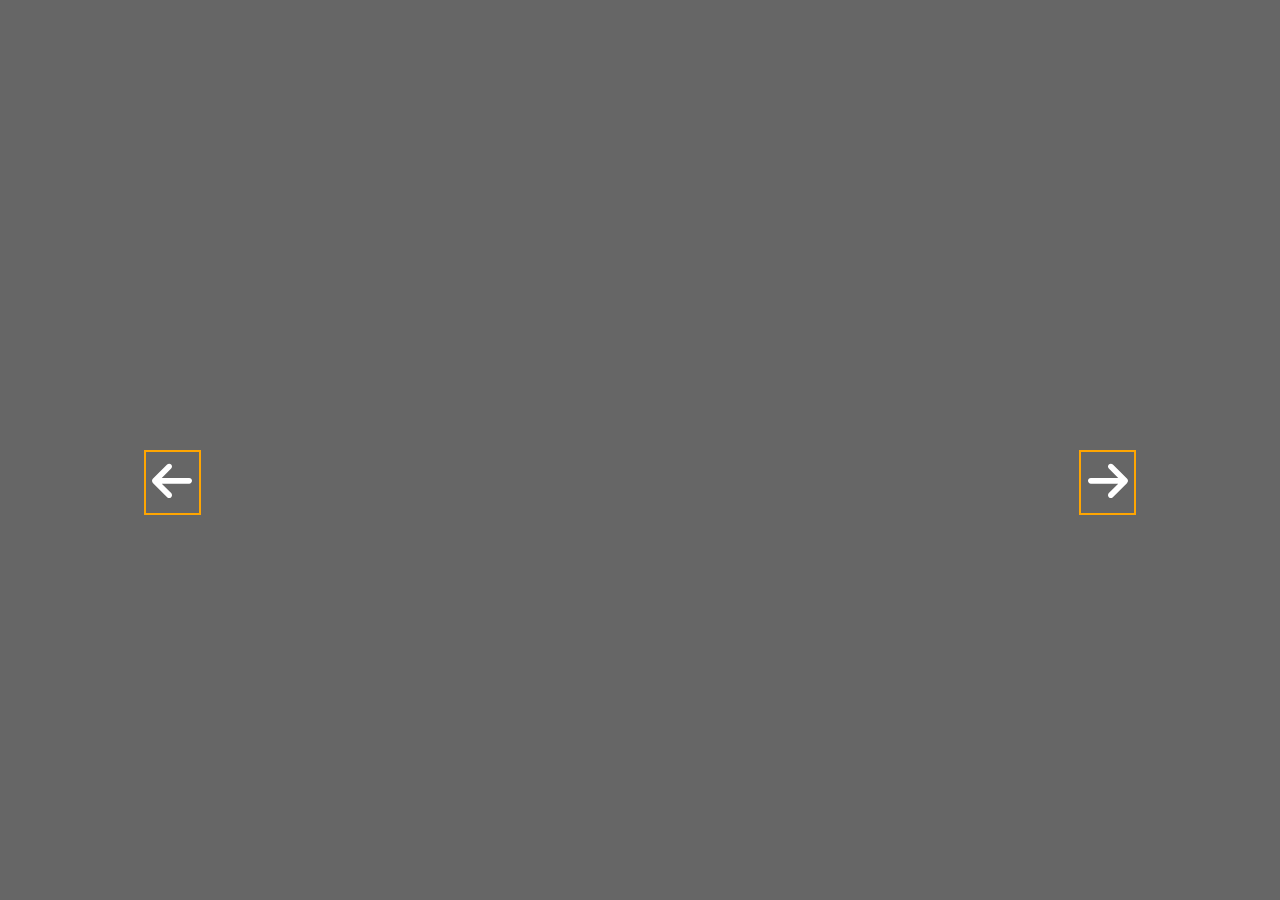
<file: Background Slider/index.html>
<!DOCTYPE html>
<html lang="en">
<head>
    <meta charset="UTF-8">
    <meta http-equiv="X-UA-Compatible" content="IE=edge">
    <meta name="viewport" content="width=device-width, initial-scale=1.0">
    <link rel="stylesheet" href="style.css">
    <title>Movie App</title>
    <script src="main.js" defer></script>
</head>
<body>
    <div class="slider">
    </div>
    <div class="btns">
        <button class="prev">
            <svg xmlns="http://www.w3.org/2000/svg" viewBox="0 0 448 512">
                <path d="M9.4 233.4c-12.5 12.5-12.5 32.8 0 45.3l160 160c12.5 12.5 32.8 12.5 45.3 0s12.5-32.8 0-45.3L109.2 288 416 288c17.7 0 32-14.3 32-32s-14.3-32-32-32l-306.7 0L214.6 118.6c12.5-12.5 12.5-32.8 0-45.3s-32.8-12.5-45.3 0l-160 160z"/></svg>
        </button>
        <button class="next">
            <svg xmlns="http://www.w3.org/2000/svg" viewBox="0 0 448 512">
                <path d="M438.6 278.6c12.5-12.5 12.5-32.8 0-45.3l-160-160c-12.5-12.5-32.8-12.5-45.3 0s-12.5 32.8 0 45.3L338.8 224 32 224c-17.7 0-32 14.3-32 32s14.3 32 32 32l306.7 0L233.4 393.4c-12.5 12.5-12.5 32.8 0 45.3s32.8 12.5 45.3 0l160-160z"/></svg>
        </button>
    </div>
</body>
</html>
</file>
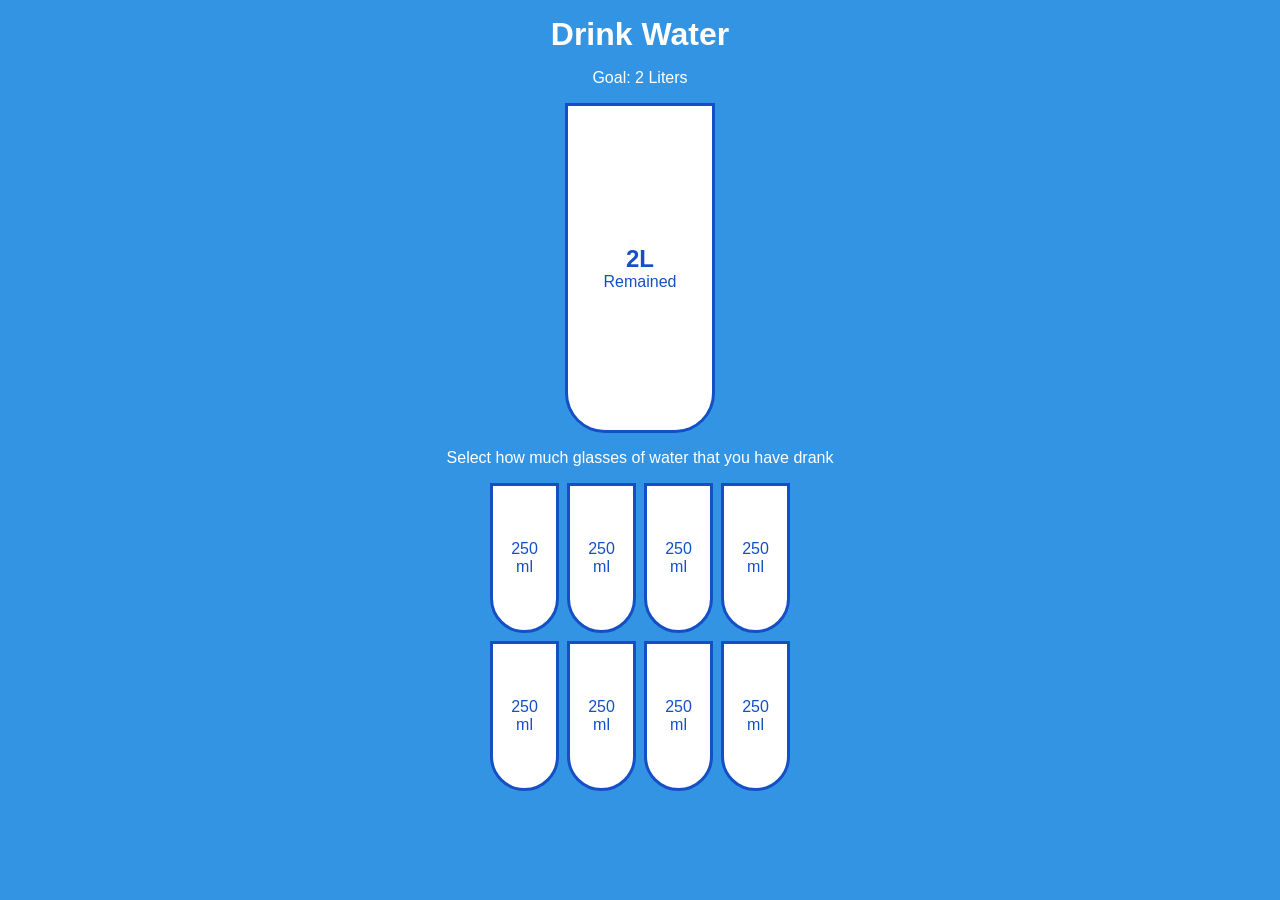
<file: Drink Water/index.html>
<!DOCTYPE html>
<html lang="en">

<head>
    <meta charset="UTF-8">
    <meta http-equiv="X-UA-Compatible" content="IE=edge">
    <meta name="viewport" content="width=device-width, initial-scale=1.0">
    <link rel="stylesheet" href="style.css">
    <title>Drink Water</title>
    <script src="main.js" defer></script>
</head>
<body>
    <h1>Drink Water</h1>
    <p>Goal: 2 Liters</p>
    <div class="head-cup">
        <div class="cup big">
            <h2>2L</h2>
            <p>Remained</p>
        </div>
        <div class="percent">12.5%</div>
    </div>
    <p>Select how much glasses of water that you have drank</p>
    <div class="cups">
        <div class="cup small">
            <p>250</p>
            <p>ml</p>
        </div>
        <div class="cup small">
            <p>250</p>
            <p>ml</p>
        </div>
        <div class="cup small">
            <p>250</p>
            <p>ml</p>
        </div>
        <div class="cup small">
            <p>250</p>
            <p>ml</p>
        </div>
        <div class="cup small">
            <p>250</p>
            <p>ml</p>
        </div>
        <div class="cup small">
            <p>250</p>
            <p>ml</p>
        </div>
        <div class="cup small">
            <p>250</p>
            <p>ml</p>
        </div>
        <div class="cup small">
            <p>250</p>
            <p>ml</p>
        </div>
    </div>
</body>
</html>
</file>
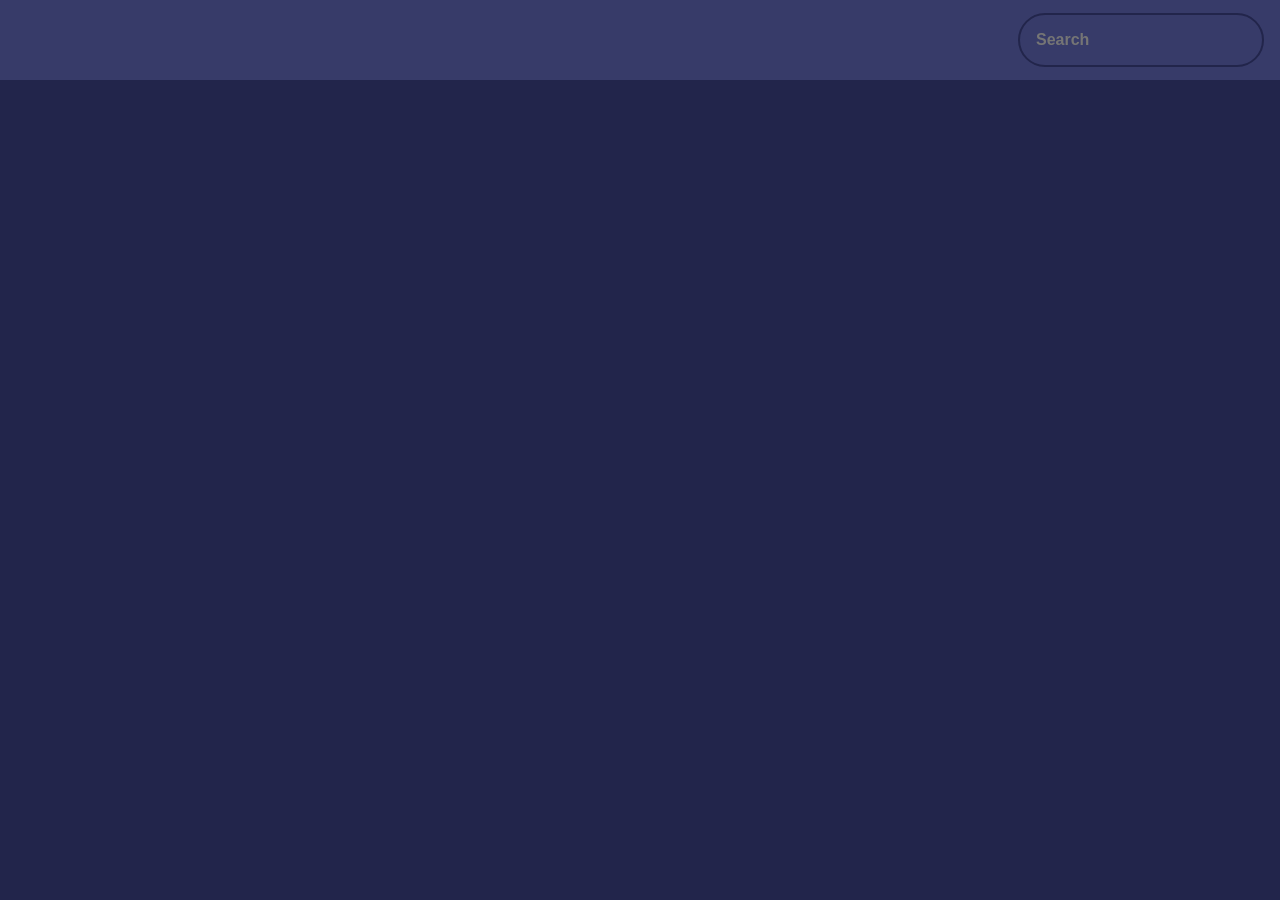
<file: Movie App/index.html>
<!DOCTYPE html>
<html lang="en">
<head>
    <meta charset="UTF-8">
    <meta http-equiv="X-UA-Compatible" content="IE=edge">
    <meta name="viewport" content="width=device-width, initial-scale=1.0">
    <link rel="stylesheet" href="style.css">
    <title>Movie App</title>
    <script src="main.js" defer></script>
</head>
<body>
    <header>
        <input type="search" placeholder="Search">
    </header>
    <div class="container"></div>
</body>
</html>
</file>
<file: Background Slider/style.css>
*,
*::before,
*::after {
    margin: 0;
    padding: 0;
    box-sizing: border-box;
    font-family: Arial, Helvetica, sans-serif;
}

body {
    height: 100vh;
    display: flex;
    justify-content: center;
    align-items: center;
    overflow: hidden;
    position: relative;
}
body::after {
    content: '';
    width: 100%;
    height: 100%;
    position: absolute;
    background-color: black;
    opacity: .6;
    top: 0;
    left: 0;
    z-index: -1;
}
body, .slider {
    background-position: center;
    background-size: cover;
    transition: .3s;
    -webkit-transition: .3s;
    -moz-transition: .3s;
    -ms-transition: .3s;
    -o-transition: .3s;
}
.slider {
    width: 70%;
    height: 70%;
    position: absolute;
}
button {
    padding: .4rem;
    background-color: transparent;
    border: 2px solid #FFA500;
    cursor: pointer;
    position: absolute;
}
button:first-of-type {
    left: 9rem;
}
button:last-of-type {
    right: 9rem;
}
svg {
    width: 40px;
    fill: white;
}
</file>
<file: Drink Water/style.css>
:root {
    --accent-dark: #144FC6;
    --accent-light: #3494E4;
    --accent-lighter: #6AB3F8;
}
*,
*::before,
*::after {
    margin: 0;
    padding: 0;
    box-sizing: border-box;
    font-family: Arial, Helvetica, sans-serif;
}
body {
    background-color: var(--accent-light);
    display: grid;
    place-content: center;
    text-align: center;
}
body > h1 {
    margin-block: 1rem;
}
body > * {
    color: white;
}
.head-cup {
    overflow: hidden;
    display: flex;
    flex-direction: column;
    height: 330px;
    width: 150px;
    margin: auto;
    margin-block: 1rem;
    border-radius: 0 0 40px 40px;
    -webkit-border-radius: 0 0 40px 40px;
    -moz-border-radius: 0 0 40px 40px;
    -ms-border-radius: 0 0 40px 40px;
    -o-border-radius: 0 0 40px 40px;
    border: 3px solid var(--accent-dark);
}
.big {
    display: flex;
    justify-content: column;
    justify-content: center;
    align-items: center;
    flex: 1;
    transition: .3s ease;
    -webkit-transition: .3s ease;
    -moz-transition: .3s ease;
    -ms-transition: .3s ease;
    -o-transition: .3s ease;
}
.percent {
    background-color: var(--accent-lighter);
    display: flex;
    justify-content: center;
    align-items: center;
    font-weight: bold;
    font-size: 1.5rem;
    height: 0;
    transition: .3s ease;
    -webkit-transition: .3s ease;
    -moz-transition: .3s ease;
    -ms-transition: .3s ease;
    -o-transition: .3s ease;
    border-radius: 0 0 40px 40px;
    -webkit-border-radius: 0 0 40px 40px;
    -moz-border-radius: 0 0 40px 40px;
    -ms-border-radius: 0 0 40px 40px;
    -o-border-radius: 0 0 40px 40px;
}
.cup {
    display: flex;
    flex-direction: column;
    justify-content: center;
    background-color: white;
    color: var(--accent-dark);
}
.cups {
    display: grid;
    grid-template-columns: repeat(4, 1fr);
    gap: .5rem;
    width: 300px;
    margin: auto;
    margin-block: 1rem;
}
.small {
    border: 3px solid var(--accent-dark);
    border-radius: 0 0 40px 40px;
    -webkit-border-radius: 0 0 40px 40px;
    -moz-border-radius: 0 0 40px 40px;
    -ms-border-radius: 0 0 40px 40px;
    -o-border-radius: 0 0 40px 40px;
    height: 150px;
    cursor: pointer;
    user-select: none;
}
.small.active {
    background-color: var(--accent-lighter);
}
</file>
<file: Movie App/style.css>
:root {
    --accent-light: #373B69;
    --accent-dark: #22254B;
}
*,
*::before,
*::after {
    margin: 0;
    padding: 0;
    box-sizing: border-box;
    font-family: Arial, Helvetica, sans-serif;
}
body {
    background-color: var(--accent-dark)
}
header {
    background-color: var(--accent-light);
    height: 5rem;
    display: flex;
    align-items: center;
    justify-content: end;
    padding-inline: 1rem;
}
header input {
    padding: 1rem;
    font-size: 1rem;
    font-weight: bold;
    border: 2px solid var(--accent-dark);
    background-color: transparent;
    color: white;
    outline: 0;
    border-radius: 2rem;
    -webkit-border-radius: 2rem;
    -moz-border-radius: 2rem;
    -ms-border-radius: 2rem;
    -o-border-radius: 2rem;
}
input:focus {
    background-color: var(--accent-dark);
    border: 0;
}
.container {
    display: flex;
    flex-wrap: wrap;
    justify-content: space-around;
    row-gap: 1rem;
    margin-top: 1rem;
}
.movie{
    background-color: var(--accent-light);
    width: 320px;
    padding: 0 0 5rem;
    position: relative;
    overflow: hidden;
    cursor: pointer;
}
.movie img {
    width: 100%;
    height: 80%;
}
.movie .col {
    display: flex;
    justify-content: space-between;
    align-items: center;
    padding-inline: 1rem;
}
.movie .title {
    color: white;
}
.movie .rate {
    background-color: var(--accent-dark);
    color: yellow;
    font-weight: bold;
    width: fit-content;
    padding: .5rem;
}
.overview {
    background-color: white;
    padding: 3rem;
    position: absolute;
    bottom: -100%;
    line-height: 1.7rem;
    transition: .3s ease-in;
    -webkit-transition: .3s ease-in;
    -moz-transition: .3s ease-in;
    -ms-transition: .3s ease-in;
    -o-transition: .3s ease-in;
}
.movie:hover .overview {
    bottom: 0;
}
</file>
